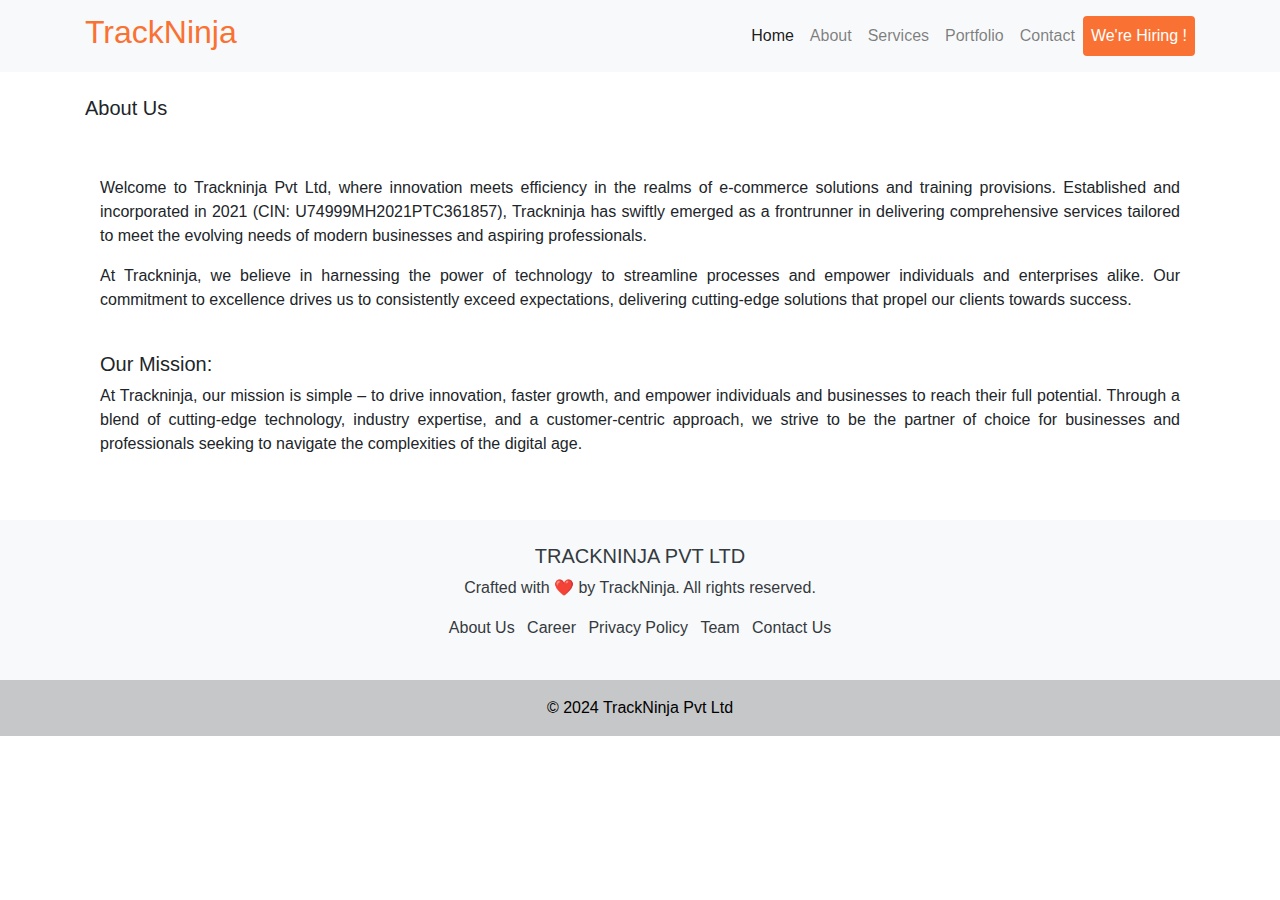
<file: pages/about.html>
<!DOCTYPE html>
<html lang="en">

<head>
  <meta charset="UTF-8">
  <meta name="viewport" content="width=device-width, initial-scale=1.0">
  <link rel="icon" href="static/favicon.png">
  <meta name="description"
    content="TrackNinja Pvt Ltd offers innovative IoT, embedded systems, and web development solutions. We specialize in e-commerce platforms and serve clients in Nagpur, Pune, Wardha, Bangalore, Jaipur, and beyond. Contact us to enhance your digital presence!">
  <title>TrackNinja Pvt Ltd</title>
  <link rel="stylesheet" href="https://stackpath.bootstrapcdn.com/bootstrap/4.5.2/css/bootstrap.min.css">
  <link rel="stylesheet" href="../css/nav.css">
</head>

<body>

  <!-- Navigation -->
  <nav class="navbar navbar-expand-lg navbar-light bg-light">
    <div class="container">
      <a class="navbar-brand" href="../index.html">
        <h2 style="color:#f97233;">TrackNinja</h2>
      </a>
      <button class="navbar-toggler" type="button" data-toggle="collapse" data-target="#navbarNav"
        aria-controls="navbarNav" aria-expanded="false" aria-label="Toggle navigation">
        <span class="navbar-toggler-icon"></span>
      </button>
      <div class="collapse navbar-collapse" id="navbarNav">
        <ul class="navbar-nav ml-auto">
          <li class="nav-item active">
            <a class="nav-link" href="../index.html">Home</a>
          </li>
          <li class="nav-item">
            <a class="nav-link" href="about.html">About</a>
          </li>
          <li class="nav-item">
            <a class="nav-link" href="services.html">Services</a>
          </li>
          <li class="nav-item">
            <a class="nav-link" href="portfolio.html">Portfolio </a>
          </li>
          <li class="nav-item">
            <a class="nav-link" href="contact.html">Contact</a>
          </li>
          <li class="nav-item">
            <a class="nav-link btn btn-primary" style="background-color: #f97233; color: white; border:none;"
              href="career.html">We're Hiring !</a>
          </li>
        </ul>
      </div>
    </div>
  </nav>
  <!-- Navigation End -->

  <!-- Hero Section -->
  <section id="featured-services" class="featured-services">
    <div class="container">
      <div class="row gy-1">
        <div class="col-xl-12 col-md-12 d-flex" data-aos="zoom-out">
          <div class="service-item position-relative">
            <div class="icon">
              <i class="bi bi-shield-fill-check"></i>
            </div>
            <br>
            <h5>
              About Us
            </h5>
            <section class="container py-5">
              <div class="row">
                <div class="col-lg-12">
                  <p class="text-justify">
                    Welcome to Trackninja Pvt Ltd, where innovation meets efficiency in the realms of e-commerce
                    solutions and training provisions. Established and incorporated in 2021 (CIN:
                    U74999MH2021PTC361857), Trackninja has swiftly emerged as a frontrunner in delivering comprehensive
                    services tailored to meet the evolving needs of modern businesses and aspiring professionals.
                  </p>
                  <p class="text-justify">
                    At Trackninja, we believe in harnessing the power of technology to streamline processes and empower
                    individuals and enterprises alike. Our commitment to excellence drives us to consistently exceed
                    expectations, delivering cutting-edge solutions that propel our clients towards success.
                  </p>
                  <br>
                  <h5>
                    Our Mission:
                  </h5>
                  <p class="text-justify">
                    At Trackninja, our mission is simple – to drive innovation, faster growth, and empower individuals
                    and businesses to reach their full potential. Through a blend of cutting-edge technology, industry
                    expertise, and a customer-centric approach, we strive to be the partner of choice for businesses and
                    professionals seeking to navigate the complexities of the digital age.
                  </p>
                </div>
              </div>
            </section>

          </div>
        </div>
        <!-- End about us -->
      </div>
    </div>
  </section>
  <!-- Footer -->
  <footer class="bg-light text-center text-lg-start text-dark">
    <div class="container p-4">
      <div class="row justify-content-center"> <!-- Center the content horizontally -->
        <div class="col-lg-6 col-md-12">
          <h5 class="text-uppercase">TrackNinja Pvt Ltd</h5>
          <p>
            Crafted with ❤️ by TrackNinja. All rights reserved.
          </p>

          <ul class="list-inline">
            <li class="list-inline-item list-inline-item a"><a href="about.html">About Us</a></li>
            <li class="list-inline-item"><a href="career.html">Career</a></li>
            <li class="list-inline-item"><a href="privacy_policy.html">Privacy Policy</a></li>
            <li class="list-inline-item"><a href="team.html">Team</a></li>
            <li class="list-inline-item"><a href="contact.html">Contact Us</a></li>
          </ul>
        </div>
      </div>
    </div>
    <div class="text-center p-3" style="background-color: rgba(0, 0, 0, 0.2); color: black;">
      &copy; 2024 TrackNinja Pvt Ltd
    </div>
  </footer>
  <script src="https://code.jquery.com/jquery-3.5.1.slim.min.js"></script>
  <script src="https://cdn.jsdelivr.net/npm/@popperjs/core@2.5.4/dist/umd/popper.min.js"></script>
  <script src="https://stackpath.bootstrapcdn.com/bootstrap/4.5.2/js/bootstrap.min.js"></script>
   <script>
      // Disable right-click context menu
document.addEventListener('contextmenu', function (event) {
    event.preventDefault();
});

// Disable Ctrl+Shift+I, Ctrl+Shift+J, Ctrl+Shift+C
document.addEventListener('keydown', function (event) {
    if (event.ctrlKey && event.shiftKey && (event.keyCode === 73 || event.keyCode === 74 || event.keyCode === 67)) {
        event.preventDefault();
    }
});

    </script>
  <script type="application/ld+json">
  {
    "@context": "https://schema.org",
    "@type": "Organization",
    "name": "TrackNinja Pvt Ltd",
    "url": "https://www.trackninja.com",
    "logo": "https://www.trackninja.com/static/favicon.png",
    "description": "Leading provider of web development, IoT, and embedded systems solutions in Nagpur, Pune, Wardha, Bangalore, Jaipur, and beyond."
  }
  </script>
</body>

</html>
</file>
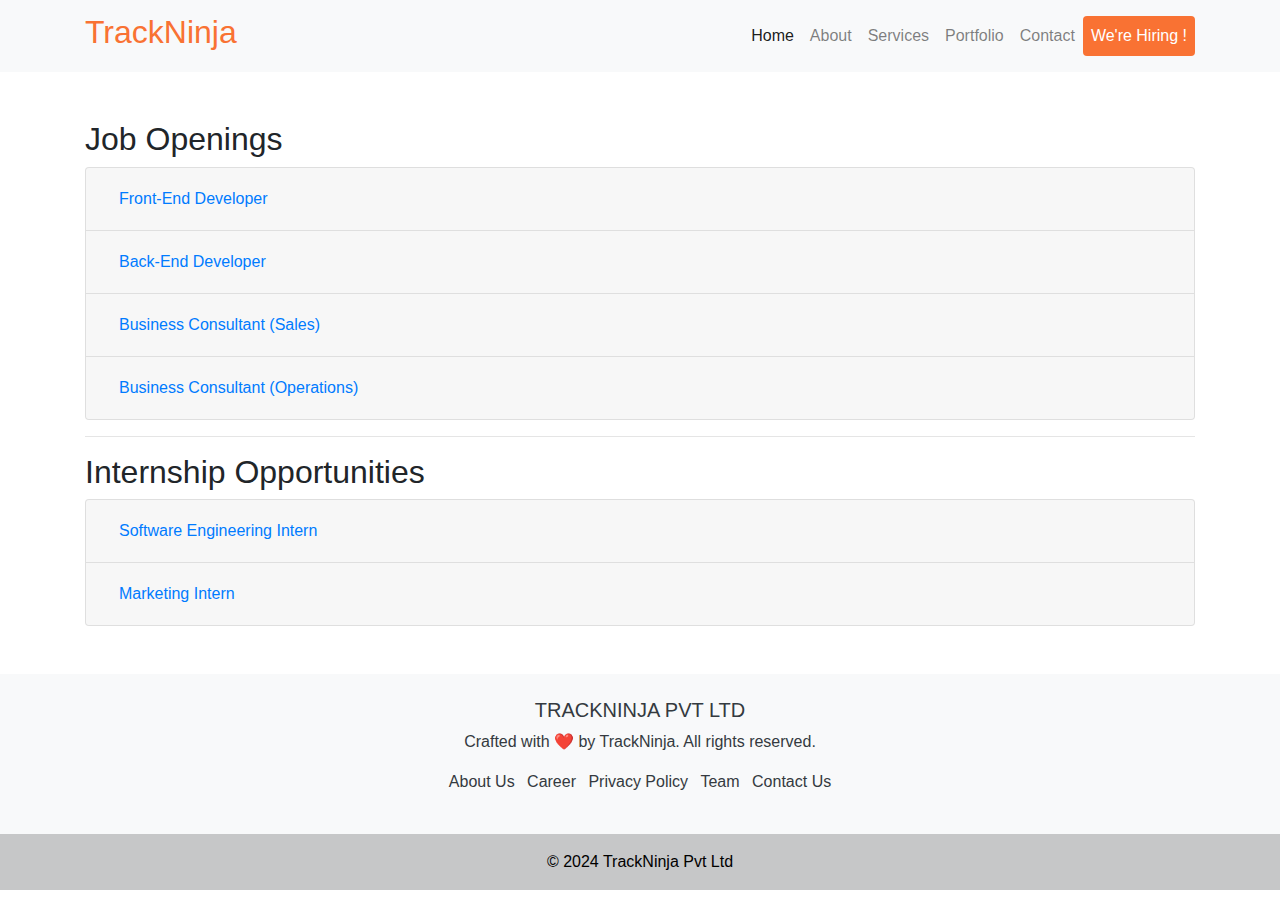
<file: pages/career.html>
<!DOCTYPE html>
<html lang="en">
<head>
  <meta charset="UTF-8">
  <meta name="viewport" content="width=device-width, initial-scale=1.0">
  <link rel="icon" href="static/favicon.png">
  <meta name="description" content="TrackNinja Pvt Ltd offers innovative IoT, embedded systems, and web development solutions. We specialize in e-commerce platforms and serve clients in Nagpur, Pune, Wardha, Bangalore, Jaipur, and beyond. Contact us to enhance your digital presence!">
  <title>TrackNinja Pvt Ltd</title>
  <link rel="stylesheet" href="https://stackpath.bootstrapcdn.com/bootstrap/4.5.2/css/bootstrap.min.css">
  <link rel="stylesheet" href="../css/nav.css">
  <link rel="stylesheet" href="../css/main.css">
</head>
<body>
  <!-- Navigation -->
  <nav class="navbar navbar-expand-lg navbar-light bg-light">
    <div class="container">
      <a class="navbar-brand" href="../index.html">
        <h2 style="color:#f97233;">TrackNinja</h2>
      </a>
      <button class="navbar-toggler" type="button" data-toggle="collapse" data-target="#navbarNav"
        aria-controls="navbarNav" aria-expanded="false" aria-label="Toggle navigation">
        <span class="navbar-toggler-icon"></span>
      </button>
      <div class="collapse navbar-collapse" id="navbarNav">
        <ul class="navbar-nav ml-auto">
          <li class="nav-item active">
            <a class="nav-link" href="../index.html">Home</a>
          </li>
          <li class="nav-item">
            <a class="nav-link" href="about.html">About</a>
          </li>
          <li class="nav-item">
            <a class="nav-link" href="services.html">Services</a>
          </li>
          <li class="nav-item">
            <a class="nav-link" href="portfolio.html">Portfolio </a>
          </li>
          <li class="nav-item">
            <a class="nav-link" href="contact.html">Contact</a>
          </li>
          <li class="nav-item">
            <a class="nav-link btn btn-primary custom-button"
              href="career.html">We're Hiring !</a>
          </li>
        </ul>
      </div>
    </div>
  </nav>
  <!-- Navigation End -->

  <!-- Job Openings and Internship Sections -->
  <div class="container mt-5">
    <h2>Job Openings</h2>
    <div id="jobOpeningsAccordion" class="accordion"></div>
    <hr>
    <h2>Internship Opportunities</h2>
    <div id="internshipAccordion" class="accordion"></div>
  </div>

  <br>
  <br>

  <!-- Footer -->
  <footer class="bg-light text-center text-lg-start text-dark">
    <div class="container p-4">
      <div class="row justify-content-center">
        <div class="col-lg-6 col-md-12">
          <h5 class="text-uppercase">TrackNinja Pvt Ltd</h5>
          <p>Crafted with ❤️ by TrackNinja. All rights reserved.</p>
          <ul class="list-inline">
            <li class="list-inline-item list-inline-item a"><a href="about.html">About Us</a></li>
            <li class="list-inline-item"><a href="career.html">Career</a></li>
            <li class="list-inline-item"><a href="privacy_policy.html">Privacy Policy</a></li>
            <li class="list-inline-item"><a href="team.html">Team</a></li>
            <li class="list-inline-item"><a href="contact.html">Contact Us</a></li>
          </ul>
        </div>
      </div>
    </div>
    <div class="text-center p-3" style="background-color: rgba(0, 0, 0, 0.2); color: black;">&copy; 2024 TrackNinja Pvt Ltd</div>
  </footer>

  <!-- Bootstrap JavaScript libraries -->
  <script src="https://code.jquery.com/jquery-3.5.1.slim.min.js"></script>
  <script src="https://cdn.jsdelivr.net/npm/@popperjs/core@2.5.4/dist/umd/popper.min.js"></script>
  <script src="https://stackpath.bootstrapcdn.com/bootstrap/4.5.2/js/bootstrap.min.js"></script>

  <script>
    // Sample data for job openings and internships
    let jobOpenings = [
      { title: "Front-End Developer", description: `Design and develop user interfaces using HTML, CSS, and JavaScript.<br>
      <ul>
          <li>Experience with React.js</li>
          <li>Proficiency in CSS3</li>
          <li>Familiarity with Tailwind CSS</li>
          <li>Ability to work with Figma for design collaboration</li>
          <li>Experience in API integration</li>
          <li>Knowledge of responsive design principles</li>
      </ul>` },
      { title: "Back-End Developer", description: `Develop server-side logic using Python, Django, and database technologies.<br>
      <ul>
          <li>Proficiency in Python programming language</li>
          <li>Experience with Django framework</li>
          <li>Knowledge of database technologies (e.g., SQL, PostgreSQL, MongoDB)</li>
          <li>Implement CRUD (Create, Read, Update, Delete) operations</li>
          <li>Create RESTful APIs for client-server communication</li>
      </ul>` },
      { title: "Business Consultant (Sales)",  description: `<ul>
          <li>Analyze market trends to identify opportunities and threats</li>
          <li>Develop effective sales strategies to achieve targets</li>
          <li>Build and maintain strong client relationships</li>
          <li>Provide insights and recommendations based on market analysis</li>
          <li>Collaborate with cross-functional teams to optimize sales processes</li>
      </ul>` },
      { title: "Business Consultant (Operations)", description: `Analyze market trends, develop sales strategies, and foster client relationships.<br>
      <ul>
          <li>Analyze market trends to identify opportunities and threats</li>
          <li>Develop effective sales strategies to achieve targets</li>
          <li>Build and maintain strong client relationships</li>
          <li>Provide insights and recommendations based on market analysis</li>
          <li>Collaborate with cross-functional teams to optimize sales processes</li>
      </ul>` }
    ];

    let internships = [
        {
            title: "Software Engineering Intern",
            description: `Assist in software development projects, learn industry best practices, and gain hands-on experience.<br>
                          <ul>
                              <li>Work closely with senior developers on software projects</li>
                              <li>Learn and apply industry best practices in software engineering</li>
                              <li>Participate in coding, testing, and debugging activities</li>
                              <li>Gain exposure to different phases of software development lifecycle</li>
                              <li>Collaborate with team members to deliver high-quality software solutions</li>
                          </ul>`
        },
        {
            title: "Marketing Intern",
            description: `Support marketing campaigns, analyze market data, and contribute to branding efforts.<br>
                          <ul>
                              <li>Assist in the execution of marketing campaigns across various channels</li>
                              <li>Analyze market data to identify trends and consumer behavior</li>
                              <li>Contribute creative ideas to enhance branding efforts</li>
                              <li>Assist in the creation of marketing materials such as social media posts and newsletters</li>
                              <li>Collaborate with the marketing team to achieve campaign objectives</li>
                          </ul>`
        }
    ];


    function createAccordionItem(title, description, parentId, index) {
      // Create card
      let card = document.createElement("div");
      card.className = "card";

      // Create card header
      let cardHeader = document.createElement("div");
      cardHeader.className = "card-header";

      // Create button
      let button = document.createElement("button");
      button.className = "btn btn-link ";
      button.type = "button";
      button.setAttribute("data-toggle", "collapse");
      button.setAttribute("data-target", "#" + parentId + "Collapse" + index);
      button.setAttribute("aria-expanded", "false");
      button.innerText = title;

      // Append button to card header
      cardHeader.appendChild(button);

      // Create collapse div
      let collapse = document.createElement("div");
      collapse.id = parentId + "Collapse" + index;
      collapse.className = "collapse";
      collapse.setAttribute("aria-labelledby", parentId + "Heading" + index);

      // Create card body
      let cardBody = document.createElement("div");
      cardBody.className = "card-body";
      cardBody.innerHTML = description; // Use innerHTML to render HTML markup

      // Create Submit Resume button
      let submitButton = document.createElement("button");
      submitButton.className = "btn btn-primary custom-button";
      submitButton.innerText = "Submit Resume";

      // Append Submit Resume button to card body
      cardBody.appendChild(document.createElement("br"));
      cardBody.appendChild(submitButton);

      // Append card body to collapse div
      collapse.appendChild(cardBody);

      // Append card header and collapse to card
      card.appendChild(cardHeader);
      card.appendChild(collapse);

      // Append card to parent element
      document.getElementById(parentId).appendChild(card);

      // Add event listener to collapse element to close other accordion items
      collapse.addEventListener('show.bs.collapse', function () {
        let allCollapseElements = document.querySelectorAll('.collapse.show');
        allCollapseElements.forEach(function (element) {
          if (element.id !== collapse.id) {
            element.classList.remove('show');
            let button = document.querySelector('[data-target="#' + element.id + '"]');
            if (button) {
              button.setAttribute('aria-expanded', 'false');
            }
          }
        });
      });

      // Add event listener to collapse element to toggle state if already opened
      collapse.addEventListener('hide.bs.collapse', function () {
        let isOpen = collapse.classList.contains('show');
        let button = document.querySelector('[data-target="#' + collapse.id + '"]');
        if (button) {
          button.setAttribute('aria-expanded', isOpen ? 'true' : 'false');
        }
      });
    }

    // Function to populate job openings
    function populateJobOpenings() {
      let jobOpeningsAccordion = document.getElementById("jobOpeningsAccordion");
      jobOpenings.forEach((job, index) => { 
        createAccordionItem(job.title, job.description, "jobOpeningsAccordion", index);
      });
    }

    // Function to populate internships
    function populateInternships() {
      let internshipAccordion = document.getElementById("internshipAccordion");
      internships.forEach((internship, index) => { 
        createAccordionItem(internship.title, internship.description, "internshipAccordion", index); 
      });
    }

    // Populate job openings and internships on page load
    window.onload = function () {
      populateJobOpenings();
      populateInternships();
    };
  </script>
   <script>
      // Disable right-click context menu
document.addEventListener('contextmenu', function (event) {
    event.preventDefault();
});

// Disable Ctrl+Shift+I, Ctrl+Shift+J, Ctrl+Shift+C
document.addEventListener('keydown', function (event) {
    if (event.ctrlKey && event.shiftKey && (event.keyCode === 73 || event.keyCode === 74 || event.keyCode === 67)) {
        event.preventDefault();
    }
});

    </script>
  <script type="application/ld+json">
    {
      "@context": "https://schema.org",
      "@type": "Organization",
      "name": "TrackNinja Pvt Ltd",
      "url": "https://www.trackninja.com",
      "logo": "https://www.trackninja.com/static/favicon.png",
      "description": "Leading provider of web development, IoT, and embedded systems solutions in Nagpur, Pune, Wardha, Bangalore, Jaipur, and beyond."
    }
  </script>
</body>
</html>
</file>
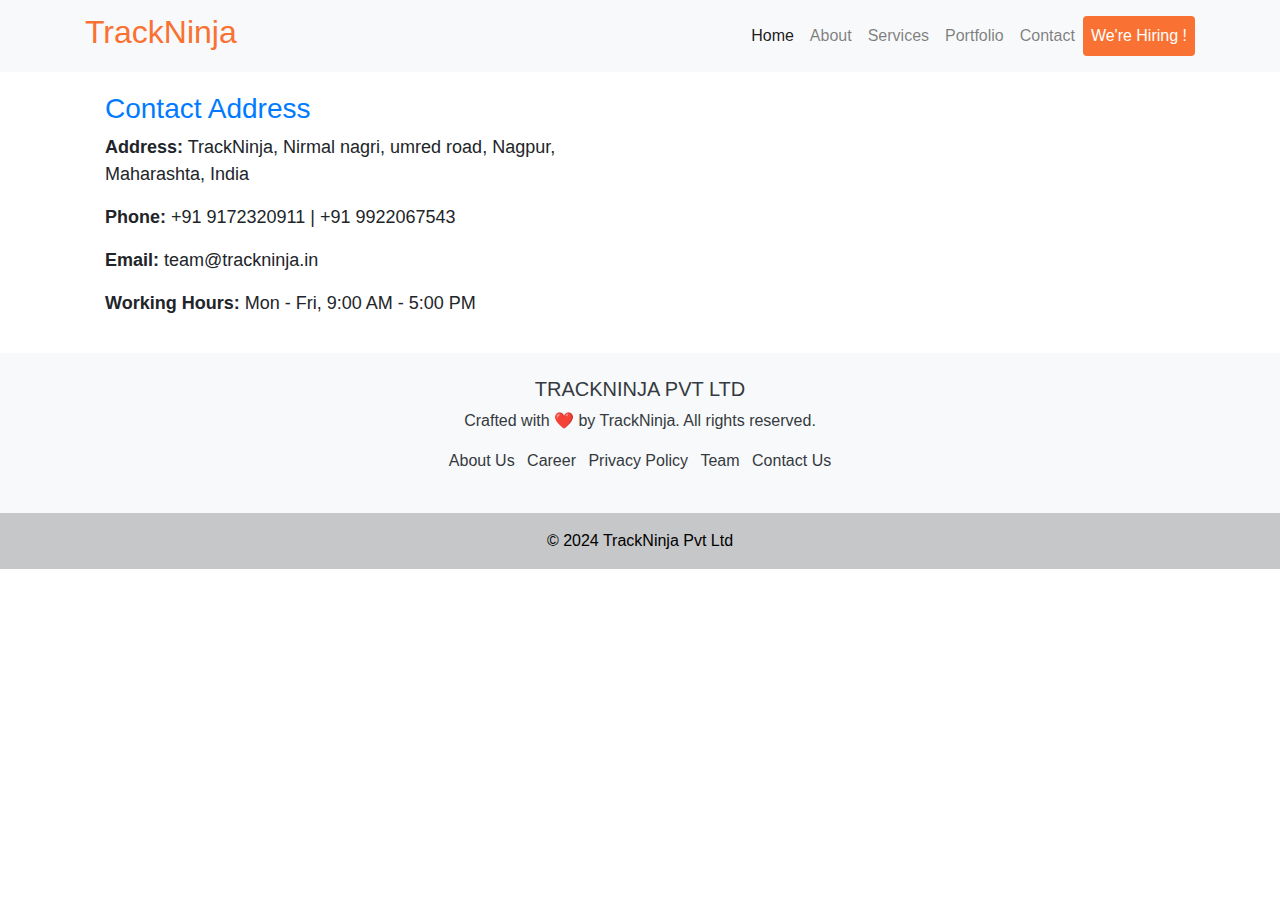
<file: pages/contact.html>
<!DOCTYPE html>
<html lang="en">

<head>
  <meta charset="UTF-8">
  <meta name="viewport" content="width=device-width, initial-scale=1.0">
  <link rel="icon" href="static/favicon.png">
  <meta name="description"
    content="TrackNinja Pvt Ltd offers innovative IoT, embedded systems, and web development solutions. We specialize in e-commerce platforms and serve clients in Nagpur, Pune, Wardha, Bangalore, Jaipur, and beyond. Contact us to enhance your digital presence!">
  <title>TrackNinja Pvt Ltd</title>
  <link rel="stylesheet" href="https://stackpath.bootstrapcdn.com/bootstrap/4.5.2/css/bootstrap.min.css">
  <link rel="stylesheet" href="../css/main.css">                                                                                                                                                                                                                                                                                                                                                                                                                                                                                                                                                                                                                                                                                                                                                                                                                                                                                                                                                                                                                                                                                                                                                                                                                                                                                                                                                                                                                                                                                                                                                                                                                                                                                                        
  <link rel="stylesheet" href="../css/contact.css"> 
  <link rel="stylesheet" href="../css/nav.css">
</head>

<body>
  <!-- Navigation -->
  <nav class="navbar navbar-expand-lg navbar-light bg-light">
    <div class="container">
      <a class="navbar-brand" href="../index.html">
        <h2 style="color:#f97233;">TrackNinja</h2>
      </a>
      <button class="navbar-toggler" type="button" data-toggle="collapse" data-target="#navbarNav"
        aria-controls="navbarNav" aria-expanded="false" aria-label="Toggle navigation">
        <span class="navbar-toggler-icon"></span>
      </button>
      <div class="collapse navbar-collapse" id="navbarNav">
        <ul class="navbar-nav ml-auto">
          <li class="nav-item active">
            <a class="nav-link" href="../index.html">Home</a>
          </li>
          <li class="nav-item">
            <a class="nav-link" href="about.html">About</a>
          </li>
          <li class="nav-item">
            <a class="nav-link" href="services.html">Services</a>
          </li>
          <li class="nav-item">
            <a class="nav-link" href="portfolio.html">Portfolio </a>
          </li>
          <li class="nav-item">
            <a class="nav-link" href="contact.html">Contact</a>
          </li>
          <li class="nav-item">
            <a class="nav-link btn btn-primary custom-button" 
              href="career.html">We're Hiring !</a>
          </li>
        </ul>
      </div>
    </div>
  </nav>
  <!-- Navigation End -->
  <!-- Contact section start -->
  <div class="container">
    <div class="row">
      <!-- Contact Information Column -->
      <div class="col-lg-6">
        <div class="contact-info bg-white">
          <h3>Contact Address</h3>
          <p><strong>Address:</strong> TrackNinja, Nirmal nagri, umred road, Nagpur, Maharashta, India</p>
          <p><strong>Phone:</strong> +91 9172320911 | +91 9922067543</p>
          <p><strong>Email:</strong> team@trackninja.in</p>
          <p><strong>Working Hours:</strong> Mon - Fri, 9:00 AM - 5:00 PM</p>
        </div>
      </div>
      <!-- Animation Column -->
      <div class="col-lg-6">

      </div>
    </div>
  </div>
  <!-- Contact section end -->

  <!-- Footer -->
  <footer class="bg-light text-center text-lg-start text-dark">
    <div class="container p-4">
      <div class="row justify-content-center">
        <!-- Center the content horizontally -->
        <div class="col-lg-6 col-md-12">
          <h5 class="text-uppercase">TrackNinja Pvt Ltd</h5>
          <p>Crafted with ❤️ by TrackNinja. All rights reserved.</p>
          <ul class="list-inline">
            <li class="list-inline-item list-inline-item a"><a href="about.html">About Us</a></li>
            <li class="list-inline-item"><a href="career.html">Career</a></li>
            <li class="list-inline-item"><a href="privacy_policy.html">Privacy Policy</a></li>
            <li class="list-inline-item"><a href="team.html">Team</a></li>
            <li class="list-inline-item"><a href="contact.html">Contact Us</a></li>
          </ul>
        </div>
      </div>
    </div>
    <div class="text-center p-3" style="background-color: rgba(0, 0, 0, 0.2); color: black;">
      &copy; 2024 TrackNinja Pvt Ltd
    </div>
  </footer>

  <script src="https://code.jquery.com/jquery-3.5.1.slim.min.js"></script>
  <script src="https://cdn.jsdelivr.net/npm/@popperjs/core@2.5.4/dist/umd/popper.min.js"></script>
  <script src="https://stackpath.bootstrapcdn.com/bootstrap/4.5.2/js/bootstrap.min.js"></script>
   <script>
      // Disable right-click context menu
document.addEventListener('contextmenu', function (event) {
    event.preventDefault();
});

// Disable Ctrl+Shift+I, Ctrl+Shift+J, Ctrl+Shift+C
document.addEventListener('keydown', function (event) {
    if (event.ctrlKey && event.shiftKey && (event.keyCode === 73 || event.keyCode === 74 || event.keyCode === 67)) {
        event.preventDefault();
    }
});

    </script>
  <script type="application/ld+json">
  {
    "@context": "https://schema.org",
    "@type": "Organization",
    "name": "TrackNinja Pvt Ltd",
    "url": "https://www.trackninja.com",
    "logo": "https://www.trackninja.com/static/favicon.png",
    "description": "Leading provider of web development, IoT, and embedded systems solutions in Nagpur, Pune, Wardha, Bangalore, Jaipur, and beyond."
  }
  </script>
</body>

</html>
</file>
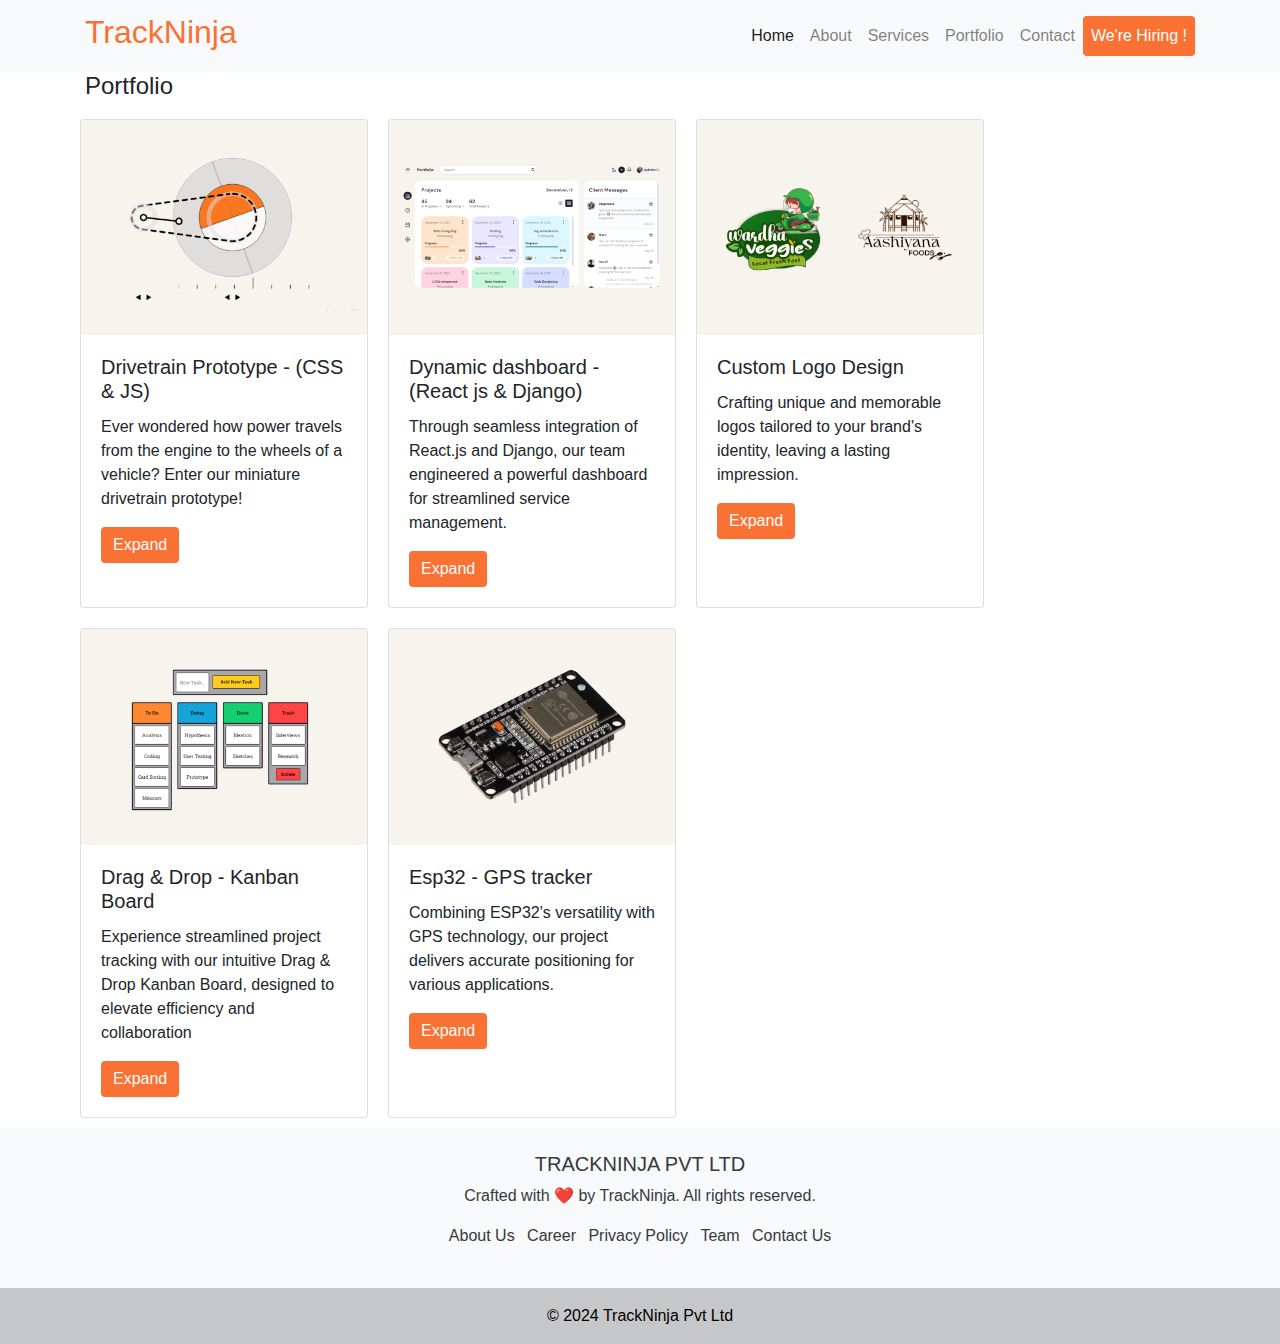
<file: pages/portfolio.html>
<!DOCTYPE html>
<html lang="en">

<head>
  <meta charset="UTF-8">
  <meta name="viewport" content="width=device-width, initial-scale=1.0">
  <link rel="icon" href="static/favicon.png">
  <meta name="description"
    content="TrackNinja Pvt Ltd offers innovative IoT, embedded systems, and web development solutions. We specialize in e-commerce platforms and serve clients in Nagpur, Pune, Wardha, Bangalore, Jaipur, and beyond. Contact us to enhance your digital presence!">
  <title>TrackNinja Pvt Ltd</title>
  <link rel="stylesheet" href="https://stackpath.bootstrapcdn.com/bootstrap/4.5.2/css/bootstrap.min.css">
  <link rel="stylesheet" href="../css/nav.css">
  <link rel="stylesheet" href="../css/main.css">
</head>
<body>

<!-- Navigation -->
<nav class="navbar navbar-expand-lg navbar-light bg-light">
  <div class="container">
    <a class="navbar-brand" href="../index.html">
      <h2 style="color:#f97233;">TrackNinja</h2>
    </a>
    <button class="navbar-toggler" type="button" data-toggle="collapse" data-target="#navbarNav"
      aria-controls="navbarNav" aria-expanded="false" aria-label="Toggle navigation">
      <span class="navbar-toggler-icon"></span>
    </button>
    <div class="collapse navbar-collapse" id="navbarNav">
      <ul class="navbar-nav ml-auto">
        <li class="nav-item active">
          <a class="nav-link" href="../index.html">Home</a>
        </li>
        <li class="nav-item">
          <a class="nav-link" href="about.html">About</a>
        </li>
        <li class="nav-item">
          <a class="nav-link" href="services.html">Services</a>
        </li>
        <li class="nav-item">
          <a class="nav-link" href="portfolio.html">Portfolio </a>
        </li>
        <li class="nav-item">
          <a class="nav-link" href="contact.html">Contact</a>
        </li>
        <li class="nav-item">
          <a class="nav-link btn btn-primary" style="background-color: #f97233; color: white; border:none;"
            href="career.html">We're Hiring !</a>
        </li>
      </ul>
    </div>
  </div>
</nav>
<!-- Navigation End -->
  <!-- Portfolio section start -->
  <style>
    .card {
      margin: 10px;
      /* Add standard margin to each card */
    }
  </style>
  <div class="container">
    <h4>Portfolio</h4>
    <div class="row" id="cardRow"></div>
  </div>

  <!-- Modals -->
  <div id="modals"></div>

  <script>
    // Sample JSON data
    const jsonData = [
      {
        "imgSrc": "../static/4.png",
        "title": "Drivetrain Prototype - (CSS & JS)",
        "text": "Ever wondered how power travels from the engine to the wheels of a vehicle? Enter our miniature drivetrain prototype!"
      },
      {
        "imgSrc": "../static/5.png",
        "title": "Dynamic dashboard - (React js & Django)",
        "text": "Through seamless integration of React.js and Django, our team engineered a powerful dashboard for streamlined service management."
      },
      {
        "imgSrc": "../static/9.png",
        "title": "Custom Logo Design",
        "text": "Crafting unique and memorable logos tailored to your brand's identity, leaving a lasting impression."
      },
      {
        "imgSrc": "../static/6.png",
        "title": "Drag & Drop - Kanban Board",
        "text": "Experience streamlined project tracking with our intuitive Drag & Drop Kanban Board, designed to elevate efficiency and collaboration"
      },
      {
        "imgSrc": "../static/7.png",
        "title": "Esp32 - GPS tracker",
        "text": "Combining ESP32's versatility with GPS technology, our project delivers accurate positioning for various applications."
      }

      // Add more JSON objects as needed
    ];

    // Function to create a card element
    function createCard(data, index) {
      const card = document.createElement('div');
      card.classList.add('card');
      card.style.width = '18rem';

      card.innerHTML = `
        <img src="${data.imgSrc}" class="card-img-top" alt="...">
        <div class="card-body">
          <h5 class="card-title">${data.title}</h5>
          <p class="card-text">${data.text}</p>
          <button class="btn btn-primary expand-button custom-button" data-index="${index}">Expand</button>
        </div>
      `;

      return card;
    }

    // Function to create a modal element
    function createModal(data, index) {
      const modal = document.createElement('div');
      modal.classList.add('modal', 'fade');
      modal.setAttribute('id', `portfolioModal${index}`);
      modal.setAttribute('tabindex', '-1');
      modal.setAttribute('aria-labelledby', `portfolioModalLabel${index}`);
      modal.setAttribute('aria-hidden', 'true');

      modal.innerHTML = `
        <div class="modal-dialog modal-fullscreen-xxl-down">
          <div class="modal-content">
            <div class="modal-header">
              <h5 class="modal-title" id="portfolioModalLabel${index}">${data.title}</h5>
              <button type="button" class="close" data-dismiss="modal" aria-label="Close">
                <span aria-hidden="true">&times;</span>
              </button>
            </div>
            <div class="modal-body">
              <img src="${data.imgSrc}" class="card-img-top" alt="...">
              <p class="card-text">${data.text}</p>
            </div>
            <div class="modal-footer">
              <button type="button" class="btn btn-secondary" data-dismiss="modal">Close</button>
            </div>
          </div>
        </div>
      `;

      return modal;
    }

    // Function to render cards and modals
    function renderCards() {
      const cardRow = document.getElementById('cardRow');
      const modalsContainer = document.getElementById('modals');
      cardRow.innerHTML = ''; // Clear existing cards
      modalsContainer.innerHTML = ''; // Clear existing modals

      for (let i = 0; i < jsonData.length; i++) {
        const card = createCard(jsonData[i], i);
        const modal = createModal(jsonData[i], i);

        cardRow.appendChild(card);
        modalsContainer.appendChild(modal);
      }

      // Add click event listeners to expand buttons
      const expandButtons = document.querySelectorAll('.expand-button');
      expandButtons.forEach(button => {
        button.addEventListener('click', () => {
          const index = button.getAttribute('data-index');
          $('#portfolioModal' + index).modal('show');
        });
      });
    }

    // Render cards and modals on page load
    window.onload = renderCards;
  </script>

  <!-- Footer -->
  <footer class="bg-light text-center text-lg-start text-dark">
    <div class="container p-4">
      <div class="row justify-content-center"> <!-- Center the content horizontally -->
        <div class="col-lg-6 col-md-12">
          <h5 class="text-uppercase">TrackNinja Pvt Ltd</h5>
          <p>
            Crafted with ❤️ by TrackNinja. All rights reserved.
          </p>

          <ul class="list-inline">
            <li class="list-inline-item list-inline-item a"><a href="about.html">About Us</a></li>
            <li class="list-inline-item"><a href="career.html">Career</a></li>
            <li class="list-inline-item"><a href="privacy_policy.html">Privacy Policy</a></li>
            <li class="list-inline-item"><a href="team.html">Team</a></li>
            <li class="list-inline-item"><a href="contact.html">Contact Us</a></li>
          </ul>
        </div>
      </div>
    </div>
    <div class="text-center p-3" style="background-color: rgba(0, 0, 0, 0.2); color: black;">
      &copy; 2024 TrackNinja Pvt Ltd
    </div>
  </footer>
   <script>
      // Disable right-click context menu
document.addEventListener('contextmenu', function (event) {
    event.preventDefault();
});

// Disable Ctrl+Shift+I, Ctrl+Shift+J, Ctrl+Shift+C
document.addEventListener('keydown', function (event) {
    if (event.ctrlKey && event.shiftKey && (event.keyCode === 73 || event.keyCode === 74 || event.keyCode === 67)) {
        event.preventDefault();
    }
});

    </script>
  <script src="https://code.jquery.com/jquery-3.5.1.slim.min.js"></script>
  <script src="https://cdn.jsdelivr.net/npm/@popperjs/core@2.5.4/dist/umd/popper.min.js"></script>
  <script src="https://stackpath.bootstrapcdn.com/bootstrap/4.5.2/js/bootstrap.min.js"></script>
  <script type="application/ld+json">
  {
    "@context": "https://schema.org",
    "@type": "Organization",
    "name": "TrackNinja Pvt Ltd",
    "url": "https://www.trackninja.com",
    "logo": "https://www.trackninja.com/static/favicon.png",
    "description": "Leading provider of web development, IoT, and embedded systems solutions in Nagpur, Pune, Wardha, Bangalore, Jaipur, and beyond."
  }
  </script>
</body>

</html>
</file>
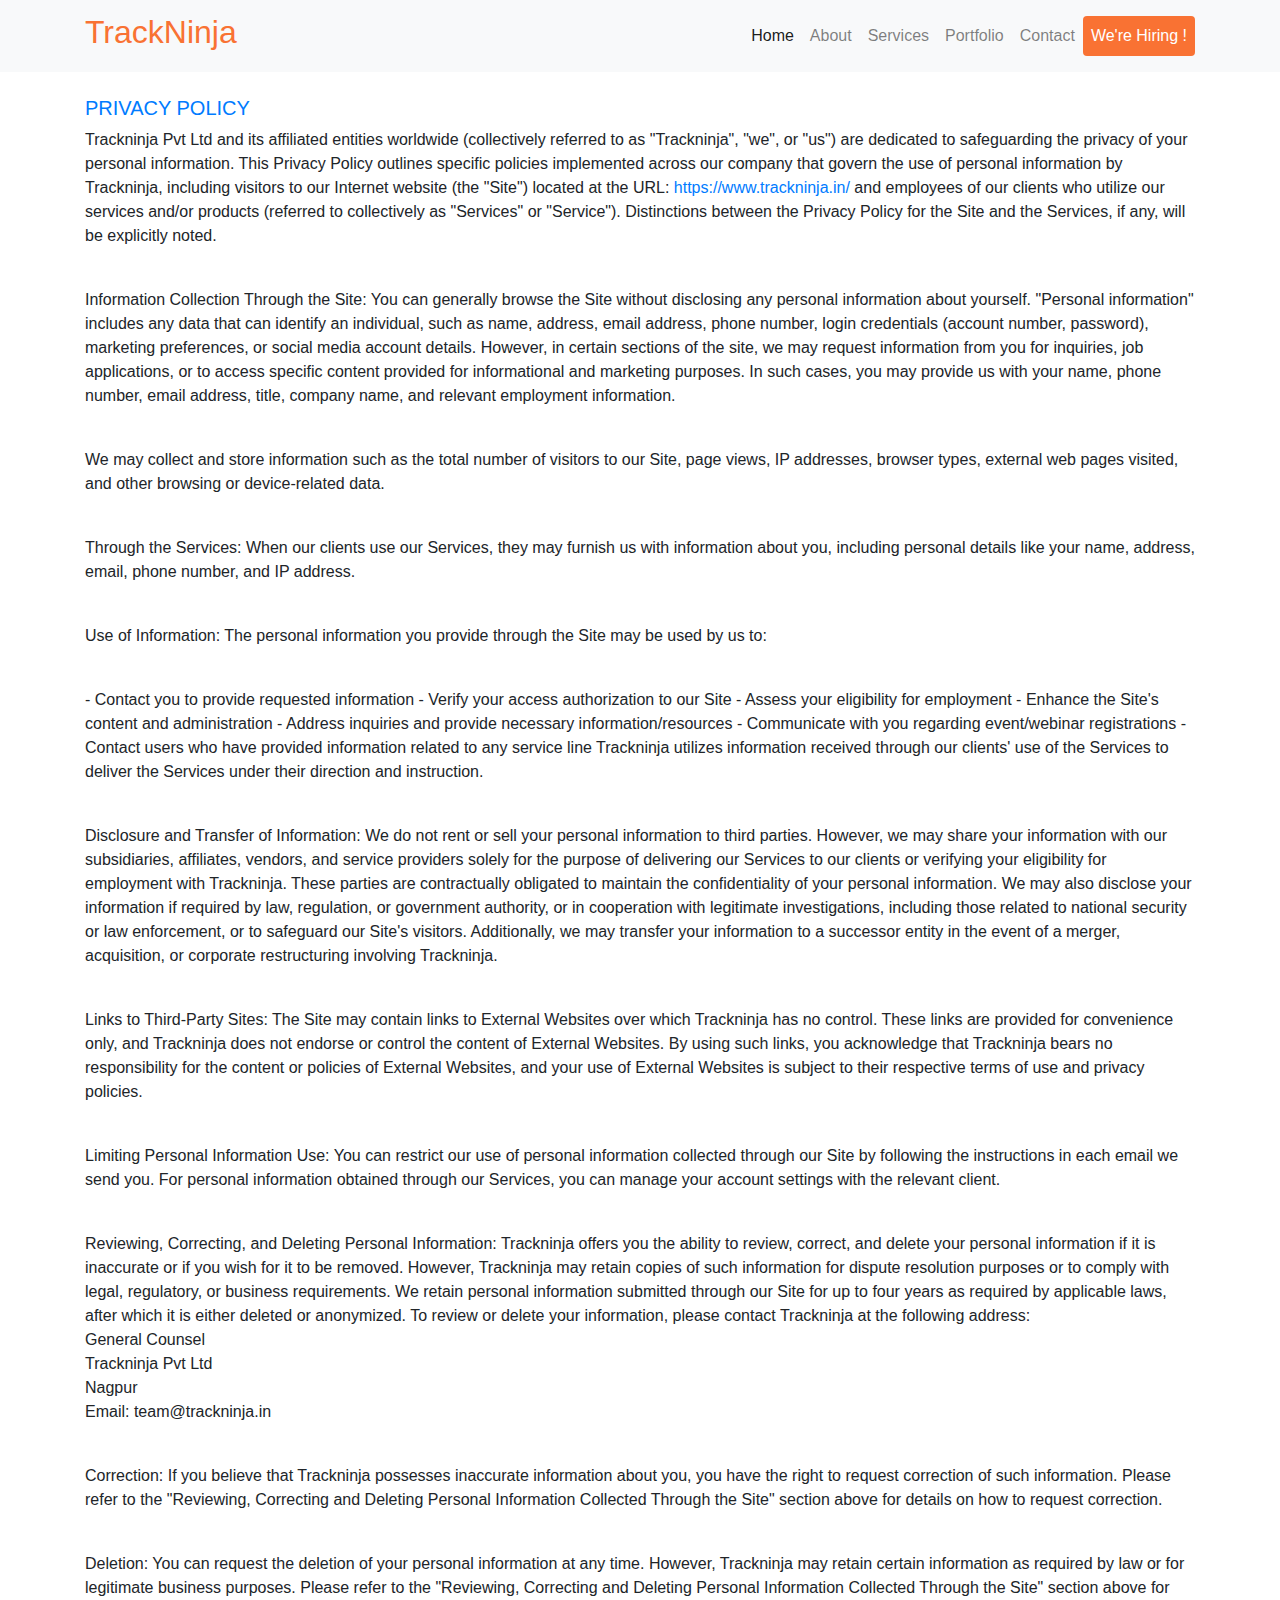
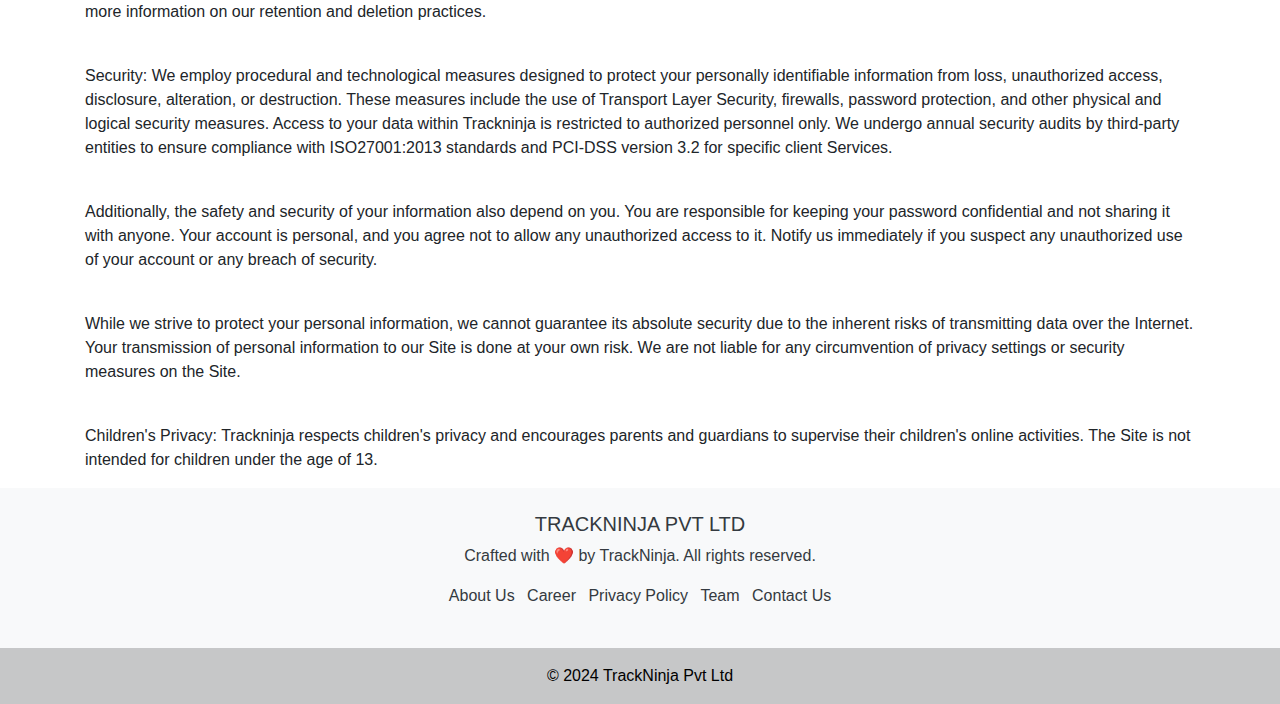
<file: pages/privacy_policy.html>
<!DOCTYPE html>
<html lang="en">

<head>
  <meta charset="UTF-8">
  <meta name="viewport" content="width=device-width, initial-scale=1.0">
  <link rel="icon" href="static/favicon.png">
  <meta name="description"
    content="TrackNinja Pvt Ltd offers innovative IoT, embedded systems, and web development solutions. We specialize in e-commerce platforms and serve clients in Nagpur, Pune, Wardha, Bangalore, Jaipur, and beyond. Contact us to enhance your digital presence!">
  <title>TrackNinja Pvt Ltd</title>
  <link rel="stylesheet" href="https://stackpath.bootstrapcdn.com/bootstrap/4.5.2/css/bootstrap.min.css">
  <link rel="stylesheet" href="../css/nav.css">
</head>

<body>

<!-- Navigation -->
<nav class="navbar navbar-expand-lg navbar-light bg-light">
  <div class="container">
    <a class="navbar-brand" href="../index.html">
      <h2 style="color:#f97233;">TrackNinja</h2>
    </a>
    <button class="navbar-toggler" type="button" data-toggle="collapse" data-target="#navbarNav"
      aria-controls="navbarNav" aria-expanded="false" aria-label="Toggle navigation">
      <span class="navbar-toggler-icon"></span>
    </button>
    <div class="collapse navbar-collapse" id="navbarNav">
      <ul class="navbar-nav ml-auto">
        <li class="nav-item active">
          <a class="nav-link" href="../index.html">Home</a>
        </li>
        <li class="nav-item">
          <a class="nav-link" href="about.html">About</a>
        </li>
        <li class="nav-item">
          <a class="nav-link" href="services.html">Services</a>
        </li>
        <li class="nav-item">
          <a class="nav-link" href="portfolio.html">Portfolio </a>
        </li>
        <li class="nav-item">
          <a class="nav-link" href="contact.html">Contact</a>
        </li>
        <li class="nav-item">
          <a class="nav-link btn btn-primary" style="background-color: #f97233; color: white; border:none;"
            href="career.html">We're Hiring !</a>
        </li>
      </ul>
    </div>
  </div>
</nav>
<!-- Navigation End -->

  <!-- Hero Section -->
  <section id="featured-services" class="featured-services">
    <div class="container">
      <div class="row gy-1">
        <div class="col-xl-12 col-md-12 d-flex" data-aos="zoom-out">
          <div class="service-item position-relative">
            <div class="icon">
              <i class="bi bi-shield-fill-check"></i>
            </div>
            <br>
            <h5>
              <a href="" class="stretched-link">PRIVACY POLICY</a>
            </h5>
            <p>Trackninja Pvt Ltd and its affiliated entities worldwide (collectively referred to as "Trackninja", "we", or
              "us") are dedicated to safeguarding the privacy of your personal information. This Privacy Policy outlines
              specific policies implemented across our company that govern the use of personal information by Trackninja, including visitors to our Internet website (the "Site") located at the URL: <a
                href="https://www.trackninja.in/">https://www.trackninja.in/</a> and employees of our clients who utilize
              our services and/or products (referred to collectively as "Services" or "Service"). Distinctions between the Privacy Policy for the Site and the Services, if any, will be explicitly noted.</p>
            <br>
            <p>Information Collection Through the Site:
              You can generally browse the Site without disclosing any personal information about yourself. "Personal
              information" includes any data that can identify an individual, such as name, address,
              email address, phone number, login credentials (account number, password), marketing preferences, or
              social media account details. However, in certain sections of the site, we may request information from you for inquiries, job applications, or to access specific content provided for informational and marketing purposes. In such cases, you may provide us with your name, phone number, email address, title, company name, and relevant employment information.</p>
            <br>
            <p>
              We may collect and store information such as the total number of visitors to our Site, page views, IP addresses, browser types, external web pages visited, and other browsing or device-related data.
            </p>
            <br>
            <p>
              Through the Services:
              When our clients use our Services, they may furnish us with information about you, including personal details like your name, address, email, phone number, and IP address.
            </p>
            <br>
            <p>
              Use of Information:
              The personal information you provide through the Site may be used by us to:
            </p>
            <br>
            <p>
              - Contact you to provide requested information
              - Verify your access authorization to our Site
              - Assess your eligibility for employment
              - Enhance the Site's content and administration
              - Address inquiries and provide necessary information/resources
              - Communicate with you regarding event/webinar registrations
              - Contact users who have provided information related to any service line
              Trackninja utilizes information received through our clients' use of the Services to deliver the Services under their direction and instruction.
            </p>
            <br>
            <p>
              Disclosure and Transfer of Information:
              We do not rent or sell your personal information to third parties. However, we may share your information with our subsidiaries, affiliates, vendors, and service providers solely for the purpose of delivering our Services to our clients or verifying your eligibility for employment with Trackninja. These parties are contractually obligated to maintain the confidentiality of your personal information. We may also disclose your information if required by law, regulation, or government authority, or in cooperation with legitimate investigations, including those related to national security or law enforcement, or to safeguard our Site's visitors. Additionally, we may transfer your information to a successor entity in the event of a merger, acquisition, or corporate restructuring involving Trackninja.
            </p>
            <br>
            <p>
              Links to Third-Party Sites:
              The Site may contain links to External Websites over which Trackninja has no control. These links are provided for convenience only, and Trackninja does not endorse or control the content of External Websites. By using such links, you acknowledge that Trackninja bears no responsibility for the content or policies of External Websites, and your use of External Websites is subject to their respective terms of use and privacy policies.
            </p>
            <br>
            <p>
              Limiting Personal Information Use:
              You can restrict our use of personal information collected through our Site by following the instructions in each email we send you. For personal information obtained through our Services, you can manage your account settings with the relevant client.
            </p>
            <br>
            <p>
              Reviewing, Correcting, and Deleting Personal Information:
              Trackninja offers you the ability to review, correct, and delete your personal information if it is inaccurate or if you wish for it to be removed. However, Trackninja may retain copies of such information for dispute resolution purposes or to comply with legal, regulatory, or business requirements. We retain personal information submitted through our Site for up to four years as required by applicable laws, after which it is either deleted or anonymized. To review or delete your information, please contact Trackninja at the following address:
              <br>
              General Counsel
              <br>
              Trackninja Pvt Ltd
              <br>
              Nagpur
              <br>
              Email: team@trackninja.in
            </p>
            <br>
            <p>
              Correction:
              If you believe that Trackninja possesses inaccurate information about you, you have the right to request correction of such information. Please refer to the "Reviewing, Correcting and Deleting Personal Information Collected Through the Site" section above for details on how to request correction.
            </p>
            <br>
            <p>
              Deletion:
              You can request the deletion of your personal information at any time. However, Trackninja may retain certain information as required by law or for legitimate business purposes. Please refer to the "Reviewing, Correcting and Deleting Personal Information Collected Through the Site" section above for more information on our retention and deletion practices.
            </p>
            <br>
            <p>
              Security:
              We employ procedural and technological measures designed to protect your personally identifiable information from loss, unauthorized access, disclosure, alteration, or destruction. These measures include the use of Transport Layer Security, firewalls, password protection, and other physical and logical security measures. Access to your data within Trackninja is restricted to authorized personnel only. We undergo annual security audits by third-party entities to ensure compliance with ISO27001:2013 standards and PCI-DSS version 3.2 for specific client Services.
            </p>
            <br>
            <p>
              Additionally, the safety and security of your information also depend on you. You are responsible for keeping your password confidential and not sharing it with anyone. Your account is personal, and you agree not to allow any unauthorized access to it. Notify us immediately if you suspect any unauthorized use of your account or any breach of security.
            </p>
            <br>
            <p>
              While we strive to protect your personal information, we cannot guarantee its absolute security due to the inherent risks of transmitting data over the Internet. Your transmission of personal information to our Site is done at your own risk. We are not liable for any circumvention of privacy settings or security measures on the Site.
            </p>
            <br>
            <p>
              Children's Privacy:
              Trackninja respects children's privacy and encourages parents and guardians to supervise their children's online activities. The Site is not intended for children under the age of 13.
            </p>
          </div>
        </div>
        <!-- End Service Item -->
      </div>
    </div>
  </section>





  <!-- Footer -->
  <footer class="bg-light text-center text-lg-start text-dark">
    <div class="container p-4">
      <div class="row justify-content-center"> <!-- Center the content horizontally -->
        <div class="col-lg-6 col-md-12">
          <h5 class="text-uppercase">TrackNinja Pvt Ltd</h5>
          <p>
            Crafted with ❤️ by TrackNinja. All rights reserved.
          </p>

          <ul class="list-inline">
            <li class="list-inline-item list-inline-item a"><a href="about.html">About Us</a></li>
            <li class="list-inline-item"><a href="career.html">Career</a></li>
            <li class="list-inline-item"><a href="privacy_policy.html">Privacy Policy</a></li>
            <li class="list-inline-item"><a href="team.html">Team</a></li>
            <li class="list-inline-item"><a href="contact.html">Contact Us</a></li>
          </ul>
        </div>
      </div>
    </div>
    <div class="text-center p-3" style="background-color: rgba(0, 0, 0, 0.2); color: black;">
      &copy; 2024 TrackNinja Pvt Ltd
    </div>
  </footer>
  <script src="https://code.jquery.com/jquery-3.5.1.slim.min.js"></script>
  <script src="https://cdn.jsdelivr.net/npm/@popperjs/core@2.5.4/dist/umd/popper.min.js"></script>
  <script src="https://stackpath.bootstrapcdn.com/bootstrap/4.5.2/js/bootstrap.min.js"></script>
   <script>
      // Disable right-click context menu
document.addEventListener('contextmenu', function (event) {
    event.preventDefault();
});

// Disable Ctrl+Shift+I, Ctrl+Shift+J, Ctrl+Shift+C
document.addEventListener('keydown', function (event) {
    if (event.ctrlKey && event.shiftKey && (event.keyCode === 73 || event.keyCode === 74 || event.keyCode === 67)) {
        event.preventDefault();
    }
});

    </script>
  <script type="application/ld+json">
  {
    "@context": "https://schema.org",
    "@type": "Organization",
    "name": "TrackNinja Pvt Ltd",
    "url": "https://www.trackninja.com",
    "logo": "https://www.trackninja.com/static/favicon.png",
    "description": "Leading provider of web development, IoT, and embedded systems solutions in Nagpur, Pune, Wardha, Bangalore, Jaipur, and beyond."
  }
  </script>
</body>

</html>
</file>
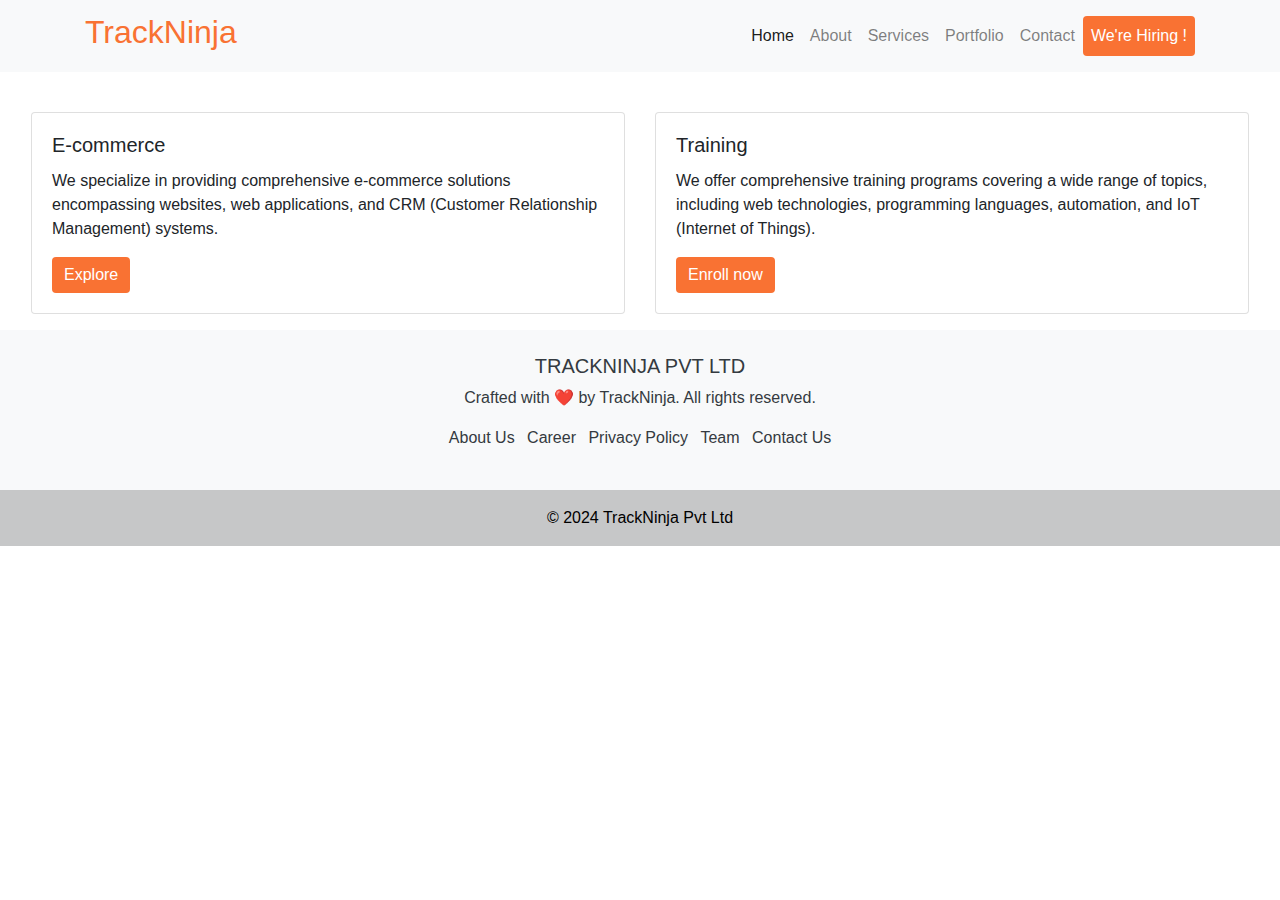
<file: pages/services.html>
<!DOCTYPE html>
<html lang="en">

<head>
  <meta charset="UTF-8">
  <meta name="viewport" content="width=device-width, initial-scale=1.0">
  <link rel="icon" href="static/favicon.png">
  <meta name="description"
    content="TrackNinja Pvt Ltd offers innovative IoT, embedded systems, and web development solutions. We specialize in e-commerce platforms and serve clients in Nagpur, Pune, Wardha, Bangalore, Jaipur, and beyond. Contact us to enhance your digital presence!">
  <title>TrackNinja Pvt Ltd</title>
  <link rel="stylesheet" href="https://stackpath.bootstrapcdn.com/bootstrap/4.5.2/css/bootstrap.min.css">
  <link rel="stylesheet" href="../css/services.css">
  <link rel="stylesheet" href="../css/main.css">
  <link rel="stylesheet" href="../css/nav.css">
</head>

<body>
  <!-- Navigation -->
  <nav class="navbar navbar-expand-lg navbar-light bg-light">
    <div class="container">
      <a class="navbar-brand" href="../index.html">
        <h2 style="color:#f97233;">TrackNinja</h2>
      </a>
      <button class="navbar-toggler" type="button" data-toggle="collapse" data-target="#navbarNav"
        aria-controls="navbarNav" aria-expanded="false" aria-label="Toggle navigation">
        <span class="navbar-toggler-icon"></span>
      </button>
      <div class="collapse navbar-collapse" id="navbarNav">
        <ul class="navbar-nav ml-auto">
          <li class="nav-item active">
            <a class="nav-link" href="../index.html">Home</a>
          </li>
          <li class="nav-item">
            <a class="nav-link" href="about.html">About</a>
          </li>
          <li class="nav-item">
            <a class="nav-link" href="services.html">Services</a>
          </li>
          <li class="nav-item">
            <a class="nav-link" href="portfolio.html">Portfolio </a>
          </li>
          <li class="nav-item">
            <a class="nav-link" href="contact.html">Contact</a>
          </li>
          <li class="nav-item">
            <a class="nav-link btn btn-primary custom-button" href="career.html">We're Hiring !</a>
          </li>
        </ul>
      </div>
    </div>
  </nav>
  <!-- Navigation End -->

  <!-- Services Section Start -->
  <br>
  <div class="row mx-3 my-3">
    <div class="col-sm-6 mb-3 mb-sm-0">
      <div class="card">
        <div class="card-body">
          <h5 class="card-title">E-commerce</h5>
          <p class="card-text">We specialize in providing comprehensive e-commerce solutions encompassing websites, web
            applications, and CRM (Customer Relationship Management) systems.</p>
          <a href="ecommerce.html" class="btn btn-primary custom-button">Explore</a>
        </div>
      </div>
    </div>
    <div class="col-sm-6">
      <div class="card">
        <div class="card-body">
          <h5 class="card-title">Training</h5>
          <p class="card-text">We offer comprehensive training programs covering a wide range of topics, including web
            technologies, programming languages, automation, and IoT (Internet of Things).</p>
          <a href="#" class="btn btn-primary custom-button">Enroll now</a>
        </div>
      </div>
    </div>
  </div>
  <!-- Services Section End -->

  <!-- Footer -->
  <footer class="bg-light text-center text-lg-start text-dark">
    <div class="container p-4">
      <div class="row justify-content-center"> <!-- Center the content horizontally -->
        <div class="col-lg-6 col-md-12">
          <h5 class="text-uppercase">TrackNinja Pvt Ltd</h5>
          <p>
            Crafted with ❤️ by TrackNinja. All rights reserved.
          </p>

          <ul class="list-inline">
            <li class="list-inline-item list-inline-item a"><a href="about.html">About Us</a></li>
            <li class="list-inline-item"><a href="career.html">Career</a></li>
            <li class="list-inline-item"><a href="privacy_policy.html">Privacy Policy</a></li>
            <li class="list-inline-item"><a href="team.html">Team</a></li>
            <li class="list-inline-item"><a href="contact.html">Contact Us</a></li>
          </ul>
        </div>
      </div>
    </div>
    <div class="text-center p-3" style="background-color: rgba(0, 0, 0, 0.2); color: black;">
      &copy; 2024 TrackNinja Pvt Ltd
    </div>
  </footer>
  <script src="https://code.jquery.com/jquery-3.5.1.slim.min.js"></script>
  <script src="https://cdn.jsdelivr.net/npm/@popperjs/core@2.5.4/dist/umd/popper.min.js"></script>
  <script src="https://stackpath.bootstrapcdn.com/bootstrap/4.5.2/js/bootstrap.min.js"></script>
   <script>
      // Disable right-click context menu
document.addEventListener('contextmenu', function (event) {
    event.preventDefault();
});

// Disable Ctrl+Shift+I, Ctrl+Shift+J, Ctrl+Shift+C
document.addEventListener('keydown', function (event) {
    if (event.ctrlKey && event.shiftKey && (event.keyCode === 73 || event.keyCode === 74 || event.keyCode === 67)) {
        event.preventDefault();
    }
});

    </script>
  <script type="application/ld+json">
  {
    "@context": "https://schema.org",
    "@type": "Organization",
    "name": "TrackNinja Pvt Ltd",
    "url": "https://www.trackninja.com",
    "logo": "https://www.trackninja.com/static/favicon.png",
    "description": "Leading provider of web development, IoT, and embedded systems solutions in Nagpur, Pune, Wardha, Bangalore, Jaipur, and beyond."
  }
  </script>
</body>

</html>
</file>
<file: css/nav.css>
.list-inline-item a {
    color: inherit; /* Inherits color from parent */
    text-decoration: none; /* Removes underline */
}
</file>
<file: css/main.css>
.custom-button {
  background-color: #f97233 !important ;
  color: white !important;
  border:none !important;
  }
</file>
<file: css/contact.css>
.contact-info {
    padding: 20px;
    background-color: #f8f9fa;
  }

  .contact-info h3 {
    color: #007bff;
  }

  .contact-info p {
    font-size: 18px;
  }

  .contact-animation {
    padding: 20px;
    background-color: #fff;
  }
</file>
<file: css/services.css>
.card-img-top {
    height: 200px;
    /* Set a fixed height for the card images */
    object-fit: cover;
    /* Ensure images maintain aspect ratio and cover the entire space */
  }
</file>
